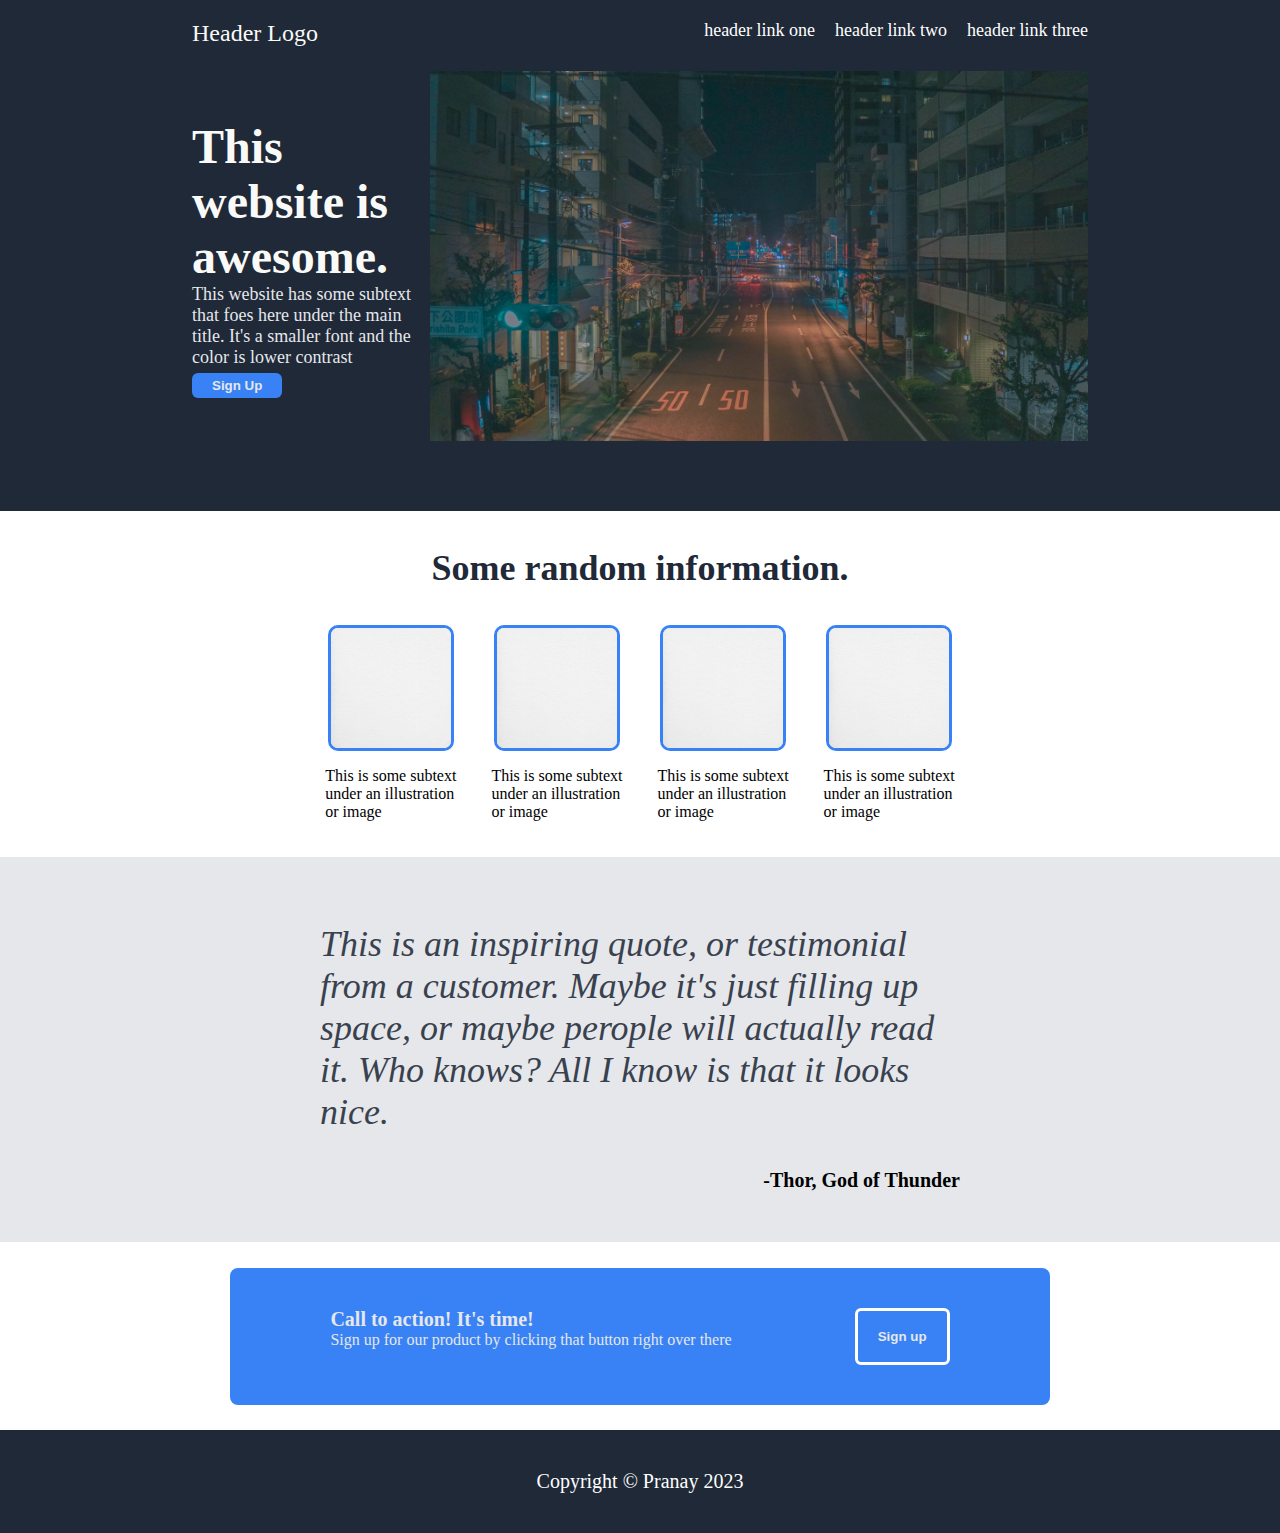
<file: index.html>
<!DOCTYPE html>
<html lang="en">
<head>
    <meta charset="UTF-8">
    <meta http-equiv="X-UA-Compatible" content="IE=edge">
    <meta name="viewport" content="width=device-width, initial-scale=1.0">
    <title>Landing Project</title>
    <link rel="stylesheet" href="page.css">
</head>
<body>
    <div class="section_1">
        <div class="header">
            <p class="header_logo_text">Header Logo</p>

            <div class="hero_link">
                <a href="">header link one</a>
                <a href="">header link two</a>
                <a href="">header link three</a>
            </div>
        </div>

        <div class="hero">
            <div>
                <p class="hero_main_text">This website is <br> awesome.</p>
                <p class="hero_secondary">This website has some subtext that foes here under the main title. It's a smaller font and the color is lower contrast</p>
                <button>Sign Up</button>
            </div>

            <img class="hero_img" src="hero_img.jpg" alt="">
        </div> 
    </div>

    <div class="section_2">
        <p class="info_header_text">Some random information.</p>


        <div class="section_2_all_imgs">
            <img class="section_2_img" src="white_background.jpg" alt="">
            <img class="section_2_img" src="white_background.jpg" alt="">
            <img class="section_2_img" src="white_background.jpg" alt="">
            <img class="section_2_img" src="white_background.jpg" alt="">
        </div>
        <div class="section_2_subtext">
            <p>This is some subtext <br> under an illustration <br> or image</p>
            <p>This is some subtext <br> under an illustration <br> or image</p>
            <p>This is some subtext <br> under an illustration <br> or image</p>
            <p>This is some subtext <br> under an illustration <br> or image</p>
        </div>
    </div>

    <div class="section_3">
        <p class="section_3_quote">This is an inspiring quote, or testimonial from a customer. Maybe it's just filling up space, or maybe perople will actually read it. Who knows? All I know is that it looks nice.</p>
        <p class="section_3_attribution">-Thor, God of Thunder</p>

    </div>

    <div class="section_4">
        <div class="section_4_sub">
            <div>
                <p class="call_to_action_header">Call to action! It's time!</p>
                <p class="call_to_action_text">Sign up for our product by clicking that button right over there</p>
            </div>

            <button class="sign_up">Sign up</button>
        </div>
    </div>

    <div class="footer">
        <p>Copyright &copy Pranay 2023</p>
    </div>

<!--Just a comment - Needed to change the name of the html file from page to index but it won't let me just pust that to github-->






    
</body>
</html>
</file>
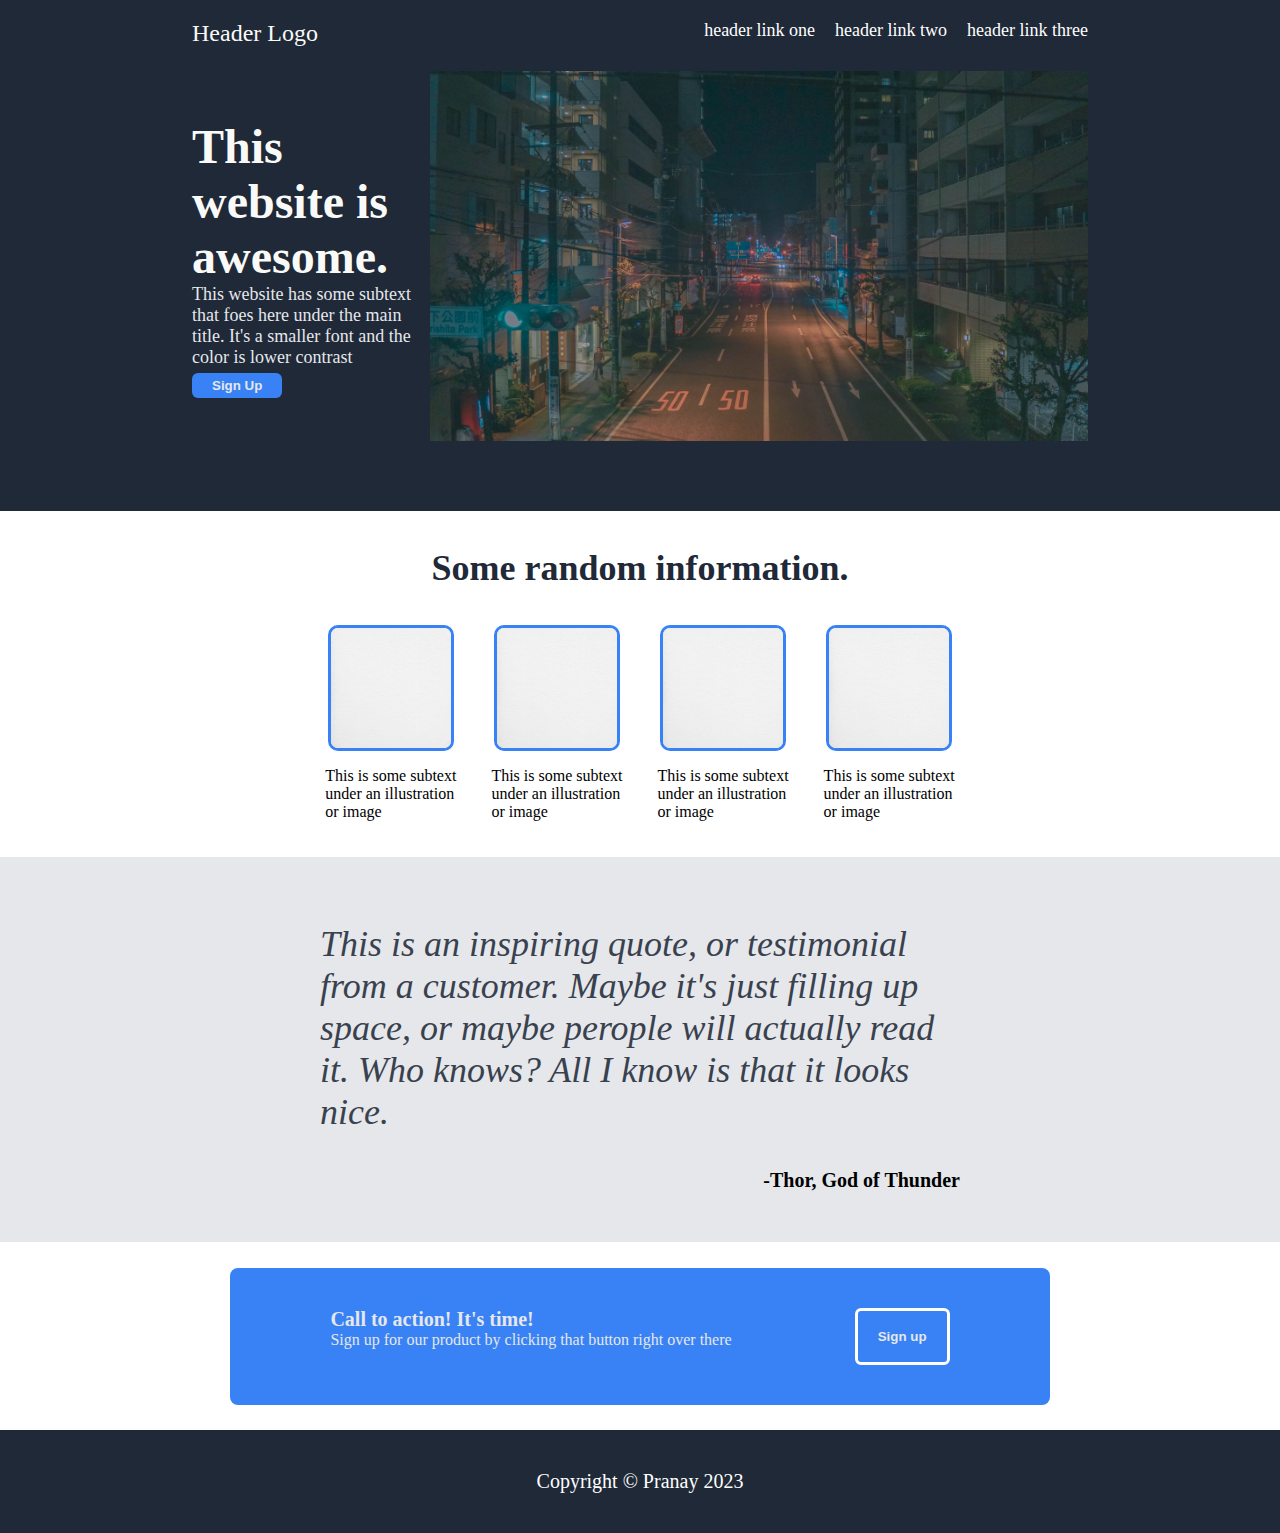
<file: page.html>
<!DOCTYPE html>
<html lang="en">
<head>
    <meta charset="UTF-8">
    <meta http-equiv="X-UA-Compatible" content="IE=edge">
    <meta name="viewport" content="width=device-width, initial-scale=1.0">
    <title>Landing Project</title>
    <link rel="stylesheet" href="page.css">
</head>
<body>
    <div class="section_1">
        <div class="header">
            <p class="header_logo_text">Header Logo</p>

            <div class="hero_link">
                <a href="">header link one</a>
                <a href="">header link two</a>
                <a href="">header link three</a>
            </div>
        </div>

        <div class="hero">
            <div>
                <p class="hero_main_text">This website is <br> awesome.</p>
                <p class="hero_secondary">This website has some subtext that foes here under the main title. It's a smaller font and the color is lower contrast</p>
                <button>Sign Up</button>
            </div>

            <img class="hero_img" src="hero_img.jpg" alt="">
        </div> 
    </div>

    <div class="section_2">
        <p class="info_header_text">Some random information.</p>


        <div class="section_2_all_imgs">
            <img class="section_2_img" src="white_background.jpg" alt="">
            <img class="section_2_img" src="white_background.jpg" alt="">
            <img class="section_2_img" src="white_background.jpg" alt="">
            <img class="section_2_img" src="white_background.jpg" alt="">
        </div>
        <div class="section_2_subtext">
            <p>This is some subtext <br> under an illustration <br> or image</p>
            <p>This is some subtext <br> under an illustration <br> or image</p>
            <p>This is some subtext <br> under an illustration <br> or image</p>
            <p>This is some subtext <br> under an illustration <br> or image</p>
        </div>
    </div>

    <div class="section_3">
        <p class="section_3_quote">This is an inspiring quote, or testimonial from a customer. Maybe it's just filling up space, or maybe perople will actually read it. Who knows? All I know is that it looks nice.</p>
        <p class="section_3_attribution">-Thor, God of Thunder</p>

    </div>

    <div class="section_4">
        <div class="section_4_sub">
            <div>
                <p class="call_to_action_header">Call to action! It's time!</p>
                <p class="call_to_action_text">Sign up for our product by clicking that button right over there</p>
            </div>

            <button class="sign_up">Sign up</button>
        </div>
    </div>

    <div class="footer">
        <p>Copyright &copy Pranay 2023</p>
    </div>








    
</body>
</html>
</file>
<file: page.css>
body{
    margin:0px;
}

.section_1{
    background-color: #1F2937;
    padding-left: 15%;
    padding-right: 15%;
    padding-top: 20px;
    padding-bottom: 70px;
}

.hero_main_text{
    font-size: 48px;
    font-weight: bolder;
    color: #F9FAF8;
    margin-bottom: 0px;
}

.hero_secondary{
    font-size: 18px;
    color: #E5E7EB;
    margin: 0px;
}


.hero_link{
    font-size: 18px;
    color: #E5E7EB;
    display: flex;
    gap: 20px;
}

.header_logo_text{
    font-size: 24px;
    color: #f9FAF8;
    align-items: flex-start;
    margin-top: 0px;
}

button{
    background-color:#3882F6;
    color: #E5E7EB;
    font-weight: bold;
    border-radius: 6px;
    padding: 5px 20px;
    border: none;
    margin-top: 5px;
}

.info_header_text{
    font-size: 36px;
    font-weight: bolder;
    color: #1F2937;
    display: flex;
    justify-content: center;
}

.hero{
    display: flex;
    justify-content: space-evenly;
}

.hero_img {
    max-width: 100%;
    height: 370px;
}

.section_2_img{
    width: 120px;
    height: 120px;
    border: 3px solid #3882F6;
    border-radius: 10px;
}

.section_2_all_imgs{
    display: flex;
    justify-content: center;
    gap: 40px;
}

.section_2_subtext{
    display: flex;
    justify-content: center;
    gap: 35px;
    margin-left: 20%;
    margin-right: 20%;
    padding-bottom: 20px;
}










.section_3{
    background-color: #E5E7EB;
    padding: 30px 25%;

}

.section_3_quote{
    font-size: 36px;
    font-weight: lighter;
    font-style: italic;
    color: #1f2937;
    opacity: 0.87;
}

.section_3_attribution{
    display: flex;
    justify-content: flex-end;
    font-weight: bold;
    font-size: 20px;
}









.section_4_sub{
    background-color: #3882F6;
    color:#E5E7EB;
    display: flex;
    margin: 2% 18%;
    padding: 40px 100px;
    justify-content: space-between;
    border-radius: 8px;
}

.call_to_action_text{
    margin-top: 0px;
}

.sign_up{
    border: 3px solid white;
    padding: 0px 20px;
    margin: 0px;
    font-weight: bolder;
}







.call_to_action_header{
    font-size: 20px;
    margin-bottom: 0px;
    margin-top: 0px;
    font-weight: bolder;
}

a:link { text-decoration: none; }


a:visited { text-decoration: none; }


a:hover { text-decoration: none; }


a:active { text-decoration: none; }


a{
    color: white;
}

.header{
    display: flex;
    justify-content: space-between;

}





.footer{
    background-color: #1F2937; 
    padding: 20px;
    color: white;  
    display: flex;
    justify-content: center;
    font-size: 20px;
}
</file>
